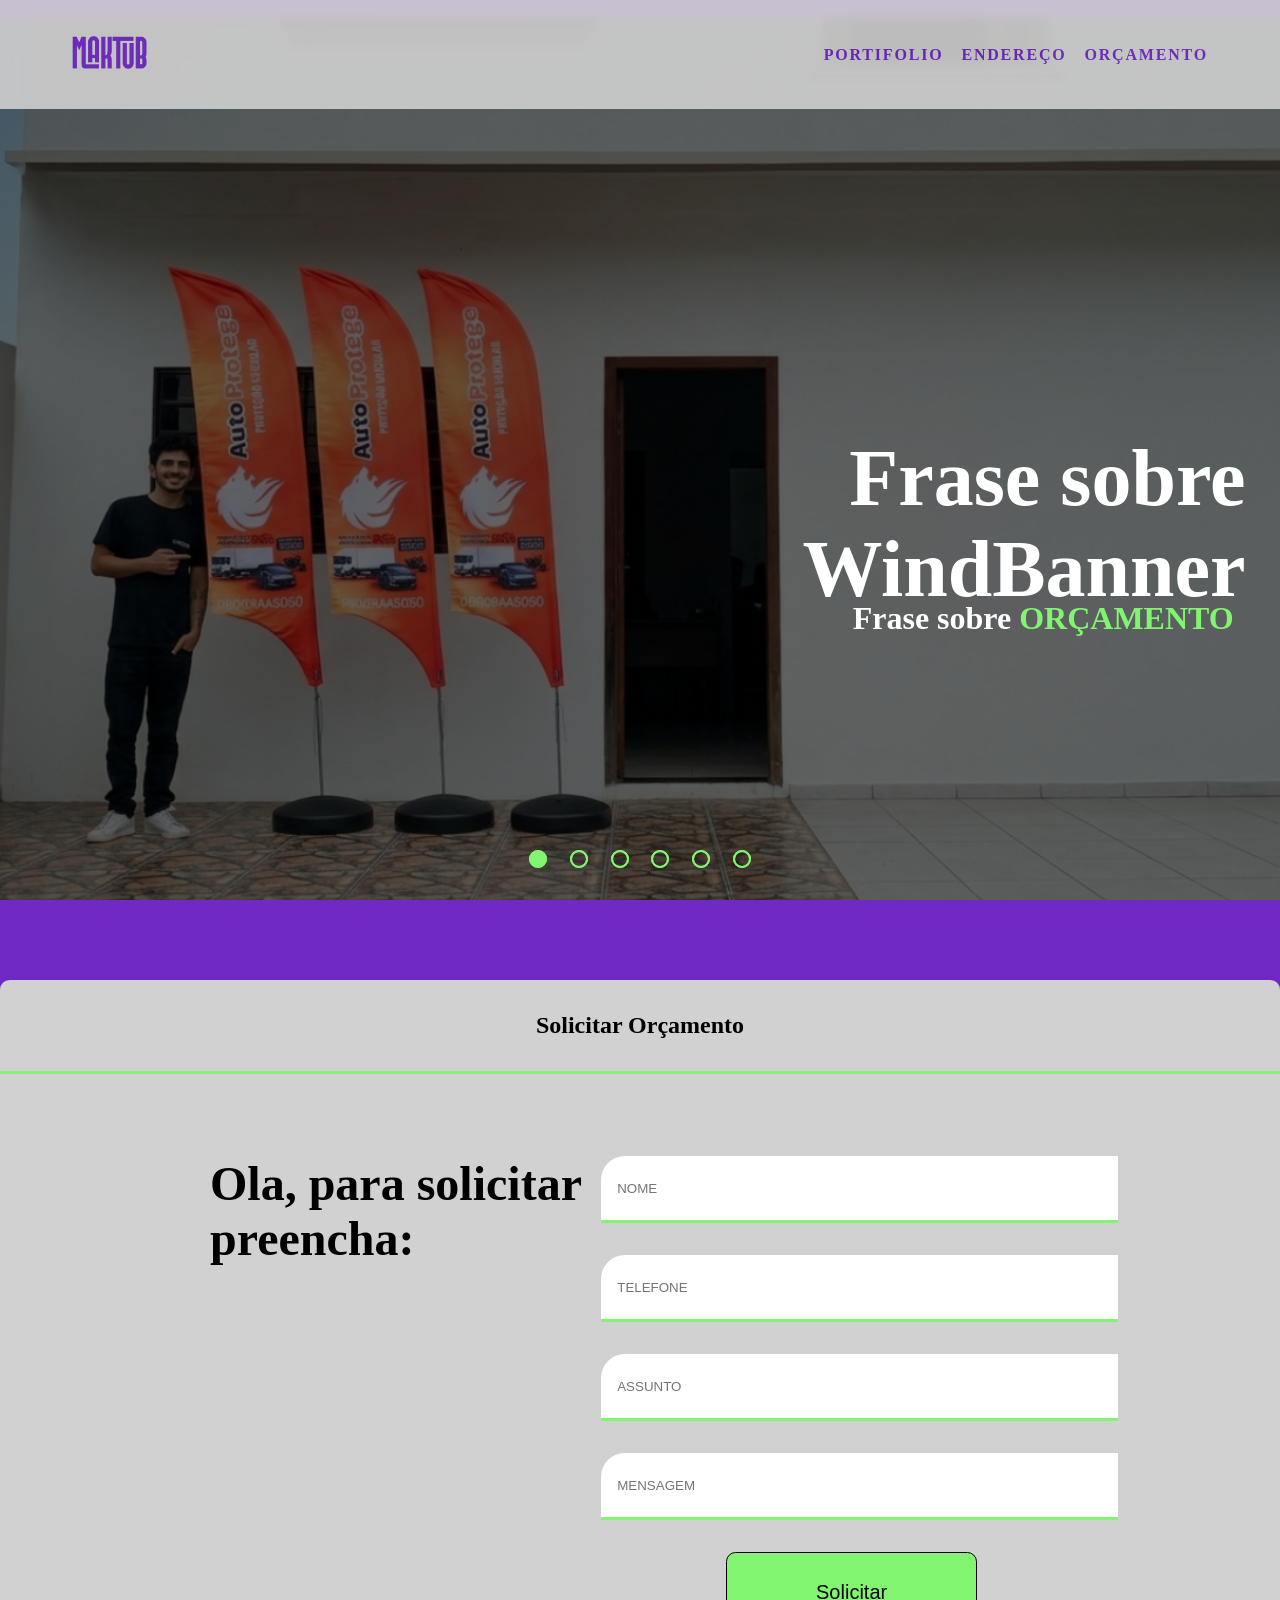
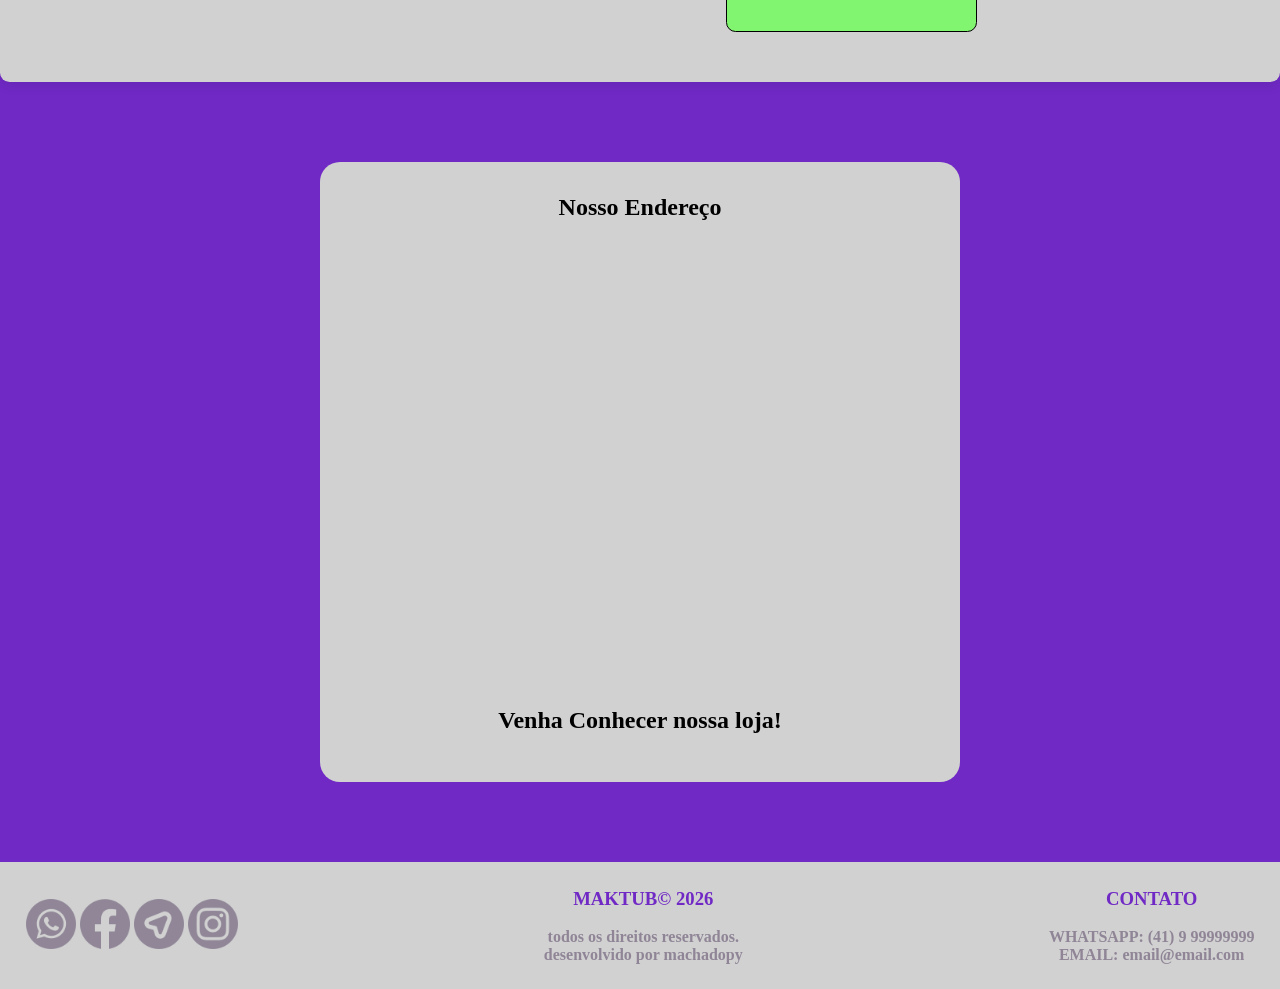
<file: index.html>
<!DOCTYPE html>
<html lang="en">
<head>
    <meta charset="UTF-8">
    <meta name="viewport" content="width=device-width, initial-scale=1.0">
    <title>Maktub</title>
    <link rel="stylesheet" href="css/style.css">
    <link rel='stylesheet' href='https://cdn-uicons.flaticon.com/uicons-regular-rounded/css/uicons-regular-rounded.css'>
    <link rel="preconnect" href="https://fonts.googleapis.com">
    <link rel="preconnect" href="https://fonts.gstatic.com" crossorigin>
    <link href="https://fonts.googleapis.com/css2?family=Roboto+Slab:wght@900&display=swap" rel="stylesheet">
</head>
<body>
    <header>
        <nav class="navbar">
        <a><img class="logo" src="img/logomak.png" alt=""></a>


        <div class="menuham"> 
               <i id="icon" class="imgmenu fi fi-rr-menu-burger "></i>
        </div>

        <ul class="nav-list">
                <li><a class="a-underl"href="">PORTIFOLIO</a></li>
                <li><a class="a-underl"  href="">ENDEREÇO</a></li>
                <li><a class="a-underl"  href="">ORÇAMENTO</a></li>
        </ul>
            
        </nav>
    </header>
            <div class="textmobile">
            <h1>Frase sobre WindBanner</h1>
                <p>Frase sobre <span class="text-a"><a href="#">ORÇAMENTO</a></span></p>
            </div>
    <section>
        <div class="slider">
            <div class="carousel-text">
                <h1>Frase sobre WindBanner</h1>
                <p>Frase sobre <span class="text-a"><a href="#">ORÇAMENTO</a></span></p>
                <a href="#" class="green-text">orçamento</a>
            </div>
            <div class="carrossel">
                <div class="imagens">
                    <input type="radio" name="radio-btn" id="radio1" checked>
                    <input type="radio" name="radio-btn" id="radio2">
                    <input type="radio" name="radio-btn" id="radio3">
                    <input type="radio" name="radio-btn" id="radio4">
                    <input type="radio" name="radio-btn" id="radio5">
                    <input type="radio" name="radio-btn" id="radio6">
            
                    <div class="slide first"><img class="imgcar respDOLADO" src="img/DESK-doladowind%20(2).png" alt=""></div>
                    <div class="slide"><img class="imgcar resp2WINDR" src="img/DESK-2windrua.png" alt=""></div>
                    <div class="slide"><img class="imgcar respPOST" src="img/DESK-4windposto.png" alt=""></div>
                    <div class="slide"><img class="imgcar respKCHORO" src="img/DESK-kachoro.png" alt=""></div>
                    <div class="slide"><img class="imgcar respCAR" src="img/DESK-windcar.png" alt=""></div>
                    <div class="slide"><img class="imgcar respSHOPE" src="img/DESK-SHOPE.png" alt=""></div>


                    <div class="navigation-auto">
                        <div class="auto-btn1"></div>
                        <div class="auto-btn2"></div>
                        <div class="auto-btn3"></div>
                        <div class="auto-btn4"></div>
                        <div class="auto-btn5"></div>
                        <div class="auto-btn6"></div>
                    </div>
                </div>
                <div class="manual-navigation">
                    <label for="radio1" class="manual-btn"></label>
                    <label for="radio2" class="manual-btn"></label>
                    <label for="radio3" class="manual-btn"></label>
                    <label for="radio4" class="manual-btn"></label>
                    <label for="radio5" class="manual-btn"></label>
                    <label for="radio6" class="manual-btn"></label>
                </div>
            </div>
        </div>
    </section>
    <section>
            <div class="fuelr-container">
                <div class="fuelr-div">
                    <h1 class="fuelr-title">Solicitar Orçamento</h1>
                    <hr class="fuelr-line"></hr>

                    <div class="fuelr-insidecontainer">
                        <div class="lateral-form">
                            <p class="fuelr-sidetext">Ola, para solicitar preencha:</p>
                        </div>
                        <form action="" class="fuelr-tag">
                            <div class="fuelr-form">
                                
                                <input class="label" type="text" placeholder="NOME">
                                <input class="label" type="text" placeholder="TELEFONE">
                                <input class="label" type="text" placeholder="ASSUNTO">
                                <input class="label" type="text" placeholder="MENSAGEM">
                            </div>
                            <button type="submit" class="fuelr-button">Solicitar</button>
                    </div>
                
                    </form>
                </div>
            </div>
    </section>
    <section>
        <div class="mapaex">
            <div class="mapaint">
                <h1 class="mapa-item">Nosso Endereço</h1>
                <iframe class="mapa-item mapa" src="https://www.google.com/maps/embed?pb=!1m18!1m12!1m3!1d230307.0561659169!2d-49.15514040000001!3d-25.58670875!2m3!1f0!2f0!3f0!3m2!1i1024!2i768!4f13.1!3m3!1m2!1s0x94dcf649d28f7973%3A0xf51762bd3bc2d656!2zU8OjbyBKb3PDqSBkb3MgUGluaGFpcywgUFI!5e0!3m2!1spt-BR!2sbr!4v1776392465647!5m2!1spt-BR!2sbr" width="600" height="450" style="border:0;" allowfullscreen="" loading="lazy" referrerpolicy="no-referrer-when-downgrade"></iframe>
                <h1 class="mapa-item">Venha Conhecer nossa loja!</h1>
            </div>
        </div>
    </section>

    <footer>
        <div class="footer-container">


            <div class="container-logo">
                <a href=""><img class="footer-logo" src="img/whatsapp-circle (2).png" alt="logo whatsapp"></a>
                <a href=""><img class="footer-logo" src="img/facebook (1).png" alt="logo facebook"></a>
                <a href=""><img class="footer-logo" src="img/navigation (1).png" alt="logo maps"></a>
                <a href=""><img class="footer-logo" src="img/instagram-circle (1).png" alt="logo instagram"></a>
            </div>

            <div class="copytext">
                <h3>MAKTUB© 2026</h3><br>
                <p>todos os direitos reservados.</p>
                <p>desenvolvido por machadopy</p>
            </div>

            <div class="contato">
                <h3>CONTATO</h3><br>
                <a href=""><p>WHATSAPP: (41) 9 99999999</p></a>
                <a href=""><p>EMAIL: email@email.com</p></a>
            </div>

        </div>
    </footer>

    <script src="JS/mobile.menu.js"></script>
</body>
</html>
</file>
<file: css/style.css>
:root {
    --maktub-font1: 'Roboto', sans-serif;

    --maktub-roxo: #7029c5;

    /* Cores Secundárias da Maktub */
    --maktub-rosa: #FF098A;  /* Prioridade 1  */
    --maktub-preto: #000000; /* Prioridade 2  */
    --maktub-verde: #82F570; /* Prioridade 3  */
    --maktub-cinzaharmonia: #d1d1d1;
}
*{
    margin: 0;
    padding: 0;
}

body{
    font-weight: 750;
    background-color: var(--maktub-roxo);
}
header{
    position: fixed;
    width: 100%;
    top: 0;
    z-index: 1000;
}
.logo{
    max-width: 75px;
    transition: filter 0.3;
}
.logo:hover{
    color: var(--maktub-rosa);
}
.logo:active,
.logo:hover {
    content: url("../img/logomakros.png");
}
.menuham.click-effect .imgmenu {
    color: var(--maktub-rosa);
}
a{
    text-decoration: none;
    color: #7029c5;
    transition: color 0.3s ease-in, opacity 0.3s ease-in;
}

a:hover{
    color: var(--maktub-rosa);
    opacity: 0.7;
}
nav{
    background-color: var(--maktub-cinzaharmonia);
    display: flex;
    justify-content:space-between;
    align-items: center;
    padding-top: 4vh;
    padding-bottom: 4vh;
    padding-left: 8vh;
    padding-right: 8vh;
    backdrop-filter: blur(5px);
    opacity: 0.9;

}

.nav-list{
    list-style: none;
    display: flex;
    letter-spacing: 0.2vh;
    gap: 2vh;
}
.imgmenu{
    display: none;
    color:var(--maktub-roxo);
}
.slider{
    margin: 0 auto;
    width: auto;
    height: 100dvh;
    min-height: 100vh;
    overflow: hidden;
}
.carrossel{
    background-size: cover;
    width: 100%;
    height: 100dvh;
    min-height: 100vh;
    margin-top: 0;
    display: flex;
    position: relative;
}
.carrossel input{
    display: none;
}
.imagens{
    position: relative;
    width: 100%;
    height: 100%;
}

.imagens::after{
    content: '';
    position: absolute;
    top: 0;
    left: 0;
    width: 100%;
    height: 100%;
    background-color: rgba(0, 0, 0, 0.6);
    z-index: 1;
    pointer-events: none;
}
.textmobile{
    display: none;
}
.carousel-text h1{
    position: absolute;
    z-index: 2;
    color: white;
    font-size: 5rem;
    top: 40%;
    left: 80%;
    transform: translate(-50%, 40%);
    text-align: end;

}
.carousel-text p{
    position: absolute;
    z-index: 2;
    color: white;
    font-size: 2rem;
    top: 65%;
    left: 81.5%;
    white-space: nowrap;
    transform: translate(-50%, 40%);
    text-align: end;

}
 .text-a a{
    color: var(--maktub-verde);
    font-size: bolder;


}
.imgcar{
    width: 100%;
    height: 100%;
    object-fit: cover;
}
.slide{
    position: absolute;
    inset: 0;
    opacity: 0;
    transition: opacity 0.5s ease-in;
}
.manual-navigation{
    position: absolute;
    bottom: 50px;
    left: 50%;
    transform: translateX(-50%);
    display: flex;
    justify-content: center;
    gap: 10px;
    z-index: 2;
}
.manual-btn{
    border: 2px solid var(--maktub-verde);
    width: 14px;
    height: 14px;
    padding: 0;
    border-radius: 10px;
    cursor: pointer;
    transition: 0.3s;
}
.manual-btn:not(:last-child){
    margin-right: 1vw;
}
.manual-btn:hover{
    color: white;
}
#radio1:checked ~ .slide:nth-of-type(1),
#radio2:checked ~ .slide:nth-of-type(2),
#radio3:checked ~ .slide:nth-of-type(3),
#radio4:checked ~ .slide:nth-of-type(4),
#radio5:checked ~ .slide:nth-of-type(5),
#radio6:checked ~ .slide:nth-of-type(6) {
    opacity: 1;
    transform: translateX(0);
}
.navigation-auto div{
    border: 2px solid var(--maktub-verde);
    width: 14px;
    height: 14px;
    padding: 0;
    border-radius: 10px;
    cursor: pointer;
    transition: 0.3s;
}
.navigation-auto{
    position: absolute;
    bottom: 50px;
    left: 50%;
    transform: translateX(-50%);
    display: flex;
    justify-content: center;
    gap: 10px;
    z-index: 2;
}
.navigation-auto div:not(:last-child){
    margin-right: 1vw;
}

#radio1:checked ~ .navigation-auto .auto-btn1,
#radio2:checked ~ .navigation-auto .auto-btn2,
#radio3:checked ~ .navigation-auto .auto-btn3,
#radio4:checked ~ .navigation-auto .auto-btn4,
#radio5:checked ~ .navigation-auto .auto-btn5,
#radio6:checked ~ .navigation-auto .auto-btn6 {
    background-color: var(--maktub-verde);
}
footer{
    background-color: var(--maktub-cinzaharmonia);
}
.footer-container{
    color:#280e3a62;
    display: flex;
    flex-direction: row;
    white-space: nowrap;
    justify-content: space-between;
    align-items: center;
    padding: 2%;
}
.footer-logo{
    width: 50px;
}
.copytext{
    display: flex;
    flex-direction: column;
    justify-content: center;
    text-align: center;
}
.contato h3,
.copytext h3{
    color: #7029c5;
}
.contato a,
.copytext p{
    color: #280e3a62;;
}
.contato{
    text-align: center;
}
.fuelr-div,
.fuelr-tag,
.fuelr-form,
.fuelr-title,
.fuelr-line{
    border: none;
    background: none;
    outline: none;
    max-width: 84rem;
    }
    .fuelr-container{
    display: flex;
    justify-content: center;
    width: auto;
    

}

.fuelr-div{
    width: 100%;
    max-width: 84rem;
    margin-top: 5rem;
    margin-bottom: 5rem;
    border-radius: 0.6rem;
    background-color: var(--maktub-cinzaharmonia);
    box-shadow: 0 4px 12px rgba(0,0,0,0.08);
}

.fuelr-insidecontainer{
    display: flex;
    justify-content: space-between;
    margin-left: 10rem;
    margin-right: 8rem;
    background-color: var(--maktub-cinzaharmonia);
    padding: 50px;
}

.fuelr-title{
    text-align: center;
    margin: 2rem 0;
    margin-inline: 2rem;
}
.fuelr-line{
    background-color: var(--maktub-verde);
    height: 3px;
    margin: 2rem 0;
}
.fuelr-sidetext{
    font-family: var(--font-headings);
    font-size: 3rem;
    max-width: 3;
}

.fuelr-tag{
    display: flex;
    align-items: center;
    flex-direction: column;
}


.fuelr-form input,
.fuelr-form labels,
.fuelr-form textarea,
.fuelr-form select{

    border: .1rem var(--maktub-cinzaharmonia);
    border-top-left-radius: 1.5rem;

    border-bottom: .2rem solid var(--maktub-verde);

    transition: all 300ms ease-in-out;
    width: 100%;
    height: 4rem;
    margin-bottom: 2rem;


}
.fuelr-form input{
    width: 100%;
}

.fuelr-form label{
    font-family: var(--font-headings);

}

.fuelr-button{
    background-color: var(--maktub-verde);
    color: var(white);

    font-family: var(--maktub-font1);
    font-size: 20px;

    width: 50%;
    height: 5rem;

    border: .1rem solid var(--maktub-preto);
    border-radius: .6rem;

    transition: all 300ms ease-in-out;

}
.label{
    padding-left: 1rem;
}
.mapaex{
    background-color: var(--maktub-cinzaharmonia);
    display: flex;
    justify-content: center;
    border-radius: 20px;

    text-align: center;
    margin-left: 20rem;
    margin-right: 20rem;
    margin-bottom: 5rem;
    padding-top: 2rem;
    padding-bottom:2rem;
}
.mapa-item{
    margin-bottom: 1rem;
}
.mapa{
    border-radius: 20px     ;
}

@media (hover: hover) {
    .imgmenu:hover {
        color: var(--maktub-rosa);
    }
}
@media (max-width: 1025px){
    body{
        overflow-x: hidden;
    }
    nav{
        padding-bottom: 0;
        padding: 2vh;
    }
    .nav-list{
        position: absolute;
        top: 8vh;
        right: 0;
        height: 92vh;
        width: 80vw;
        flex-direction: column;
        align-items: center;
        background-color: var(--maktub-cinzaharmonia);
        justify-content: space-around;
        transform: translateX(100%);
        transition: transform 0.3s ease-in;
    }
    .nav-list.active{
        transform: translateX(0);
    }
    .a-underl {
        text-decoration: underline ;
        text-underline-offset: 2vh;
    }

    .imgmenu{
    display: inline-block;
    transition: transform 0.3s ease-in, opacity 0.3s ease-in;   
    color:var(--maktub-roxo);
    text-align: center;
    font-size: 10vw;
    }
    .menuham.active .imgmenu {
    transform: rotate(90deg); 
    opacity: 0.8;
    }
    .respDOLADO{
        content: url("../img/MOB-DOLADOWIND.png");
    }
    .resp2WINDR{
        content: url("../img/MOB-2WINDRUA.png");
    }
    .respPOST{
        content: url("../img/MOB-POSTO.png");
    }
    .respKCHORO{
        content: url("../img/MOB-KCHORO.png");
    }
    .respCAR{
        content: url("../img/MOB-CARO.png");
    }
    .respSHOPE{
        content: url("../img/MOB-SHOPE.png");
    }
    .carousel-text{
        display: none;
    }
    .text-a a{
        color: var(--maktub-verde);
        font-size: bolder;
    }
    .navigation-auto{
        bottom: 90px;
    }
    .manual-navigation{
        bottom: 90px;
    }
    .manual-btn{
        width: 10px;
        height: 10px;
    }
    .navigation-auto div{
        width: 10px;
        height: 10px;
        }
    .textmobile{
        display: flex;
        flex-direction: column;
        position: absolute;
        top: 50%;
        left: 50%;
        transform: translate(-50%, -50%);
        width: 90%;
        z-index: 2;
        color: white;
        text-align: center;
        align-items: center;
        gap: 8px;


    }

    .textmobile h1{
        font-size: clamp(1.6rem, 7vw, 2.4rem);
        line-height: 1.15;
    }

    .textmobile p{
        font-size: clamp(1rem, 4.5vw, 1.4rem);
        line-height: 1.3;
        white-space: normal;


    }

    .footer-container{
        flex-direction: column;
        white-space: nowrap;
        justify-content: space-between;
        align-items: center;
        padding-top: 10%;
        padding-bottom: 10%;
        gap: 20px;
    }
    .container-logo{
        order: 2;
    }
    .copytext{
        order: 3;
    }
    .contato{
        order: 1;
    }

    .fuelr-div{
        width: 100%;
        max-width: 84rem;

        margin: 5rem;
        margin-left:1rem;
        margin-right: 1rem;
        margin-bottom: 5rem;
        border-radius: 0.6rem;
        background-color: var(--maktub-cinzaharmonia);
        box-shadow: 0 4px 12px rgba(0, 0, 0, 0.977);
    }

    .fuelr-insidecontainer{
        display: block;
        justify-content: center;
        margin-left: 0;
        margin-right: 0;
        background-color: var(--maktub-cinzaharmonia);
        padding: 50px;
    }

    .fuelr-title{
        text-align: center;
        margin: 2rem 0;
        margin-inline: 2rem;
    }
    .fuelr-line{
        background-color: var(--maktub-verde);
        height: 3px;
        margin: 0;
    }
    .fuelr-sidetext{
        display: none;
    }

    .fuelr-tag{
        display: flex;
        align-items: center;
        flex-direction: column;
    }


    .fuelr-form input,
    .fuelr-form labels,
    .fuelr-form textarea,
    .fuelr-form select{

        border: .1rem var(--maktub-cinzaharmonia);
        border-top-left-radius: 1.5rem;

        border-bottom: .2rem solid var(--maktub-verde);

        transition: all 300ms ease-in-out;
        width: 100%;
        height: 4rem;
        margin-bottom: 2rem;


    }
    .fuelr-form input{
        width: 100%;
    }

    .fuelr-form label{
        font-family: var(--font-headings);

    }

    .fuelr-button{
        background-color: var(--maktub-verde);
        color: var(white);

        font-family: var(--maktub-font1);
        font-size: 20px;

        width: 50%;
        height: 5rem;

        border: .1rem solid var(--maktub-preto);
        border-radius: .6rem;

        transition: all 300ms ease-in-out;

    }
    .label{
        padding-left: 1rem;
    }
    .mapaex{
        background-color: var(--maktub-cinzaharmonia);
        display: flex;
        justify-content: center;
        border-radius: 20px;

        text-align: center;
        margin-left: 0.3rem;
        margin-right: 0.3rem;
        margin-bottom:2rem;
        padding-top:2rem;
        padding-bottom:0;
    }
    .mapa-item{
        margin-bottom: 1rem;
    }
    .mapa{
        max-width: 380px;
        border-radius: 20px;
    }


    }
</file>
